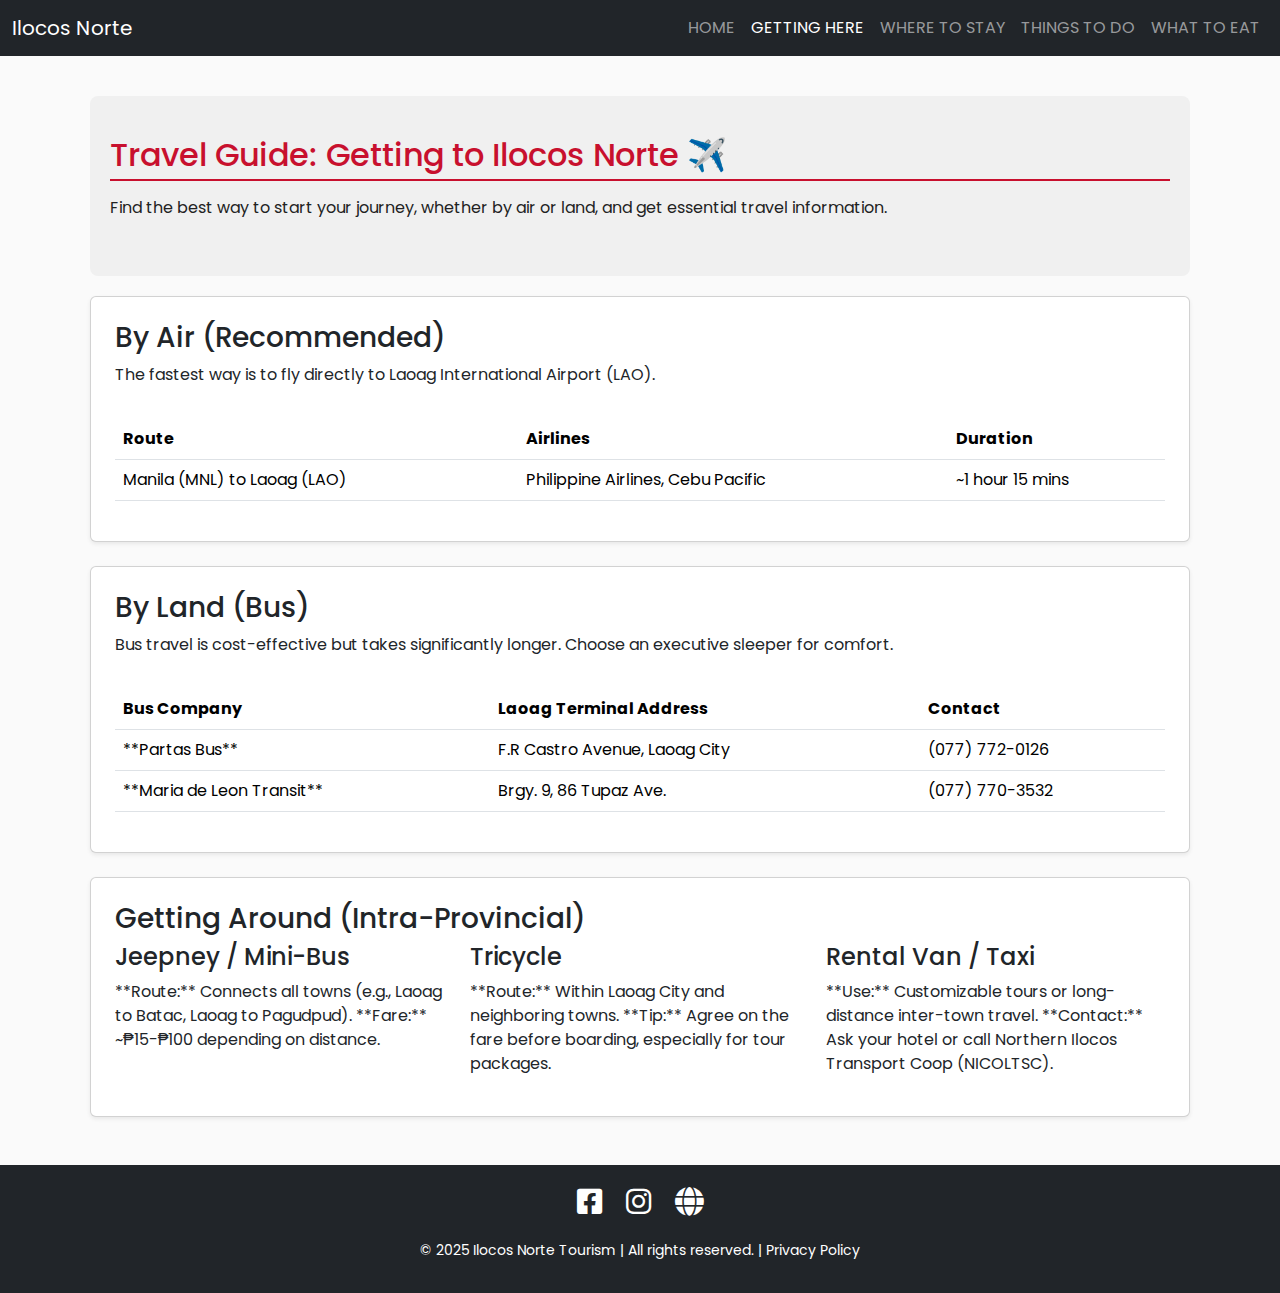
<file: PRoject AI/getting-here.html>
<!DOCTYPE html>
<html lang="en">
<head>
<meta charset="UTF-8">
<meta name="viewport" content="width=device-width, initial-scale=1.0">
<title>Ilocos Norte - Getting Here</title>
<link href="https://cdn.jsdelivr.net/npm/bootstrap@5.3.3/dist/css/bootstrap.min.css" rel="stylesheet" integrity="sha384-QWTKZyjpPEjISv5WaRU9OFeRpok6YctnYmDr5pNlyT2bRjXh0JMhjY6hW+ALEwIH" crossorigin="anonymous">
<link href="https://fonts.googleapis.com/css2?family=Poppins:wght@400;600&display=swap" rel="stylesheet">
<link rel="stylesheet" href="https://cdnjs.cloudflare.com/ajax/libs/font-awesome/6.0.0/css/all.min.css">
<link rel="stylesheet" href="styles.css">
</head>
<body>

<header>
  <nav class="navbar navbar-expand-lg navbar-dark bg-dark fixed-top">
    <div class="container-fluid">
      <a class="navbar-brand" href="index.html">Ilocos Norte</a>
      <button class="navbar-toggler" type="button" data-bs-toggle="collapse" data-bs-target="#navbarNav" aria-controls="navbarNav" aria-expanded="false" aria-label="Toggle navigation">
        <span class="navbar-toggler-icon"></span>
      </button>
      <div class="collapse navbar-collapse justify-content-end" id="navbarNav">
        <ul class="navbar-nav">
          <li class="nav-item"><a class="nav-link" href="index.html">HOME</a></li>
          <li class="nav-item"><a class="nav-link active" aria-current="page" href="getting-here.html">GETTING HERE</a></li>
          <li class="nav-item"><a class="nav-link" href="where-to-stay.html">WHERE TO STAY</a></li>
          <li class="nav-item"><a class="nav-link" href="things-to-do.html">THINGS TO DO</a></li>
          <li class="nav-item"><a class="nav-link" href="what-to-eat.html">WHAT TO EAT</a></li>
        </ul>
      </div>
    </div>
  </nav>
</header>

<div class="container my-5 pt-5">

  <section class="info-section">
    <h2>Travel Guide: Getting to Ilocos Norte ✈️</h2>
    <p>Find the best way to start your journey, whether by air or land, and get essential travel information.</p>
  </section>

  <div class="card p-4 shadow-sm mb-4 transport-card">
    <h3>By Air (Recommended)</h3>
    <p>The fastest way is to fly directly to Laoag International Airport (LAO).</p>
    <div class="table-responsive mt-3">
        <table class="table table-hover">
            <thead class="bg-light">
                <tr><th>Route</th><th>Airlines</th><th>Duration</th></tr>
            </thead>
            <tbody>
                <tr><td>Manila (MNL) to Laoag (LAO)</td><td>Philippine Airlines, Cebu Pacific</td><td>~1 hour 15 mins</td></tr>
            </tbody>
        </table>
    </div>
  </div>

  <div class="card p-4 shadow-sm mb-4 transport-card">
    <h3>By Land (Bus)</h3>
    <p>Bus travel is cost-effective but takes significantly longer. Choose an executive sleeper for comfort.</p>
    <div class="table-responsive mt-3">
        <table class="table table-hover">
            <thead class="bg-light">
                <tr><th>Bus Company</th><th>Laoag Terminal Address</th><th>Contact</th></tr>
            </thead>
            <tbody>
                <tr>
                    <td>**Partas Bus**</td>
                    <td>F.R Castro Avenue, Laoag City</td>
                    <td>(077) 772-0126</td>
                </tr>
                <tr>
                    <td>**Maria de Leon Transit**</td>
                    <td>Brgy. 9, 86 Tupaz Ave.</td>
                    <td>(077) 770-3532</td>
                </tr>
            </tbody>
        </table>
    </div>
  </div>

  <div class="card p-4 shadow-sm mb-4 transport-card">
    <h3>Getting Around (Intra-Provincial)</h3>
    <div class="row g-3">
        <div class="col-md-4">
            <h4>Jeepney / Mini-Bus</h4>
            <p>**Route:** Connects all towns (e.g., Laoag to Batac, Laoag to Pagudpud). **Fare:** ~₱15-₱100 depending on distance.</p>
        </div>
        <div class="col-md-4">
            <h4>Tricycle</h4>
            <p>**Route:** Within Laoag City and neighboring towns. **Tip:** Agree on the fare before boarding, especially for tour packages.</p>
        </div>
        <div class="col-md-4">
            <h4>Rental Van / Taxi</h4>
            <p>**Use:** Customizable tours or long-distance inter-town travel. **Contact:** Ask your hotel or call Northern Ilocos Transport Coop (NICOLTSC).</p>
        </div>
    </div>
  </div>

</div>

<footer class="footer bg-dark text-white text-center py-3 mt-5">
    <div class="container text-center">
        <div class="social-links mb-3">
            <a href="https://www.facebook.com/IlocosNorteOfficial" target="_blank" aria-label="Ilocos Norte Tourism Facebook"><i class="fab fa-facebook-square"></i></a>
            <a href="https://www.instagram.com/ilocosnortetourism/" target="_blank" aria-label="Ilocos Norte Tourism Instagram"><i class="fab fa-instagram"></i></a>
            <a href="https://ilocosnorte.ph/" target="_blank" aria-label="Ilocos Norte Official Website"><i class="fas fa-globe"></i></a>
        </div>
        <p>© 2025 Ilocos Norte Tourism | All rights reserved. | <a href="#" class="text-white text-decoration-none">Privacy Policy</a></p>
    </div>
</footer>

<script src="https://cdn.jsdelivr.net/npm/bootstrap@5.3.3/dist/js/bootstrap.bundle.min.js" integrity="sha384-YvpcrYf0tY3lHB60NNkmXc5s9fDVZLESaAA55NDzOxhy9GkcIdslK1eN7N6jIeHz" crossorigin="anonymous"></script>
<script src="script.js"></script>

</body>
</html>
</file>
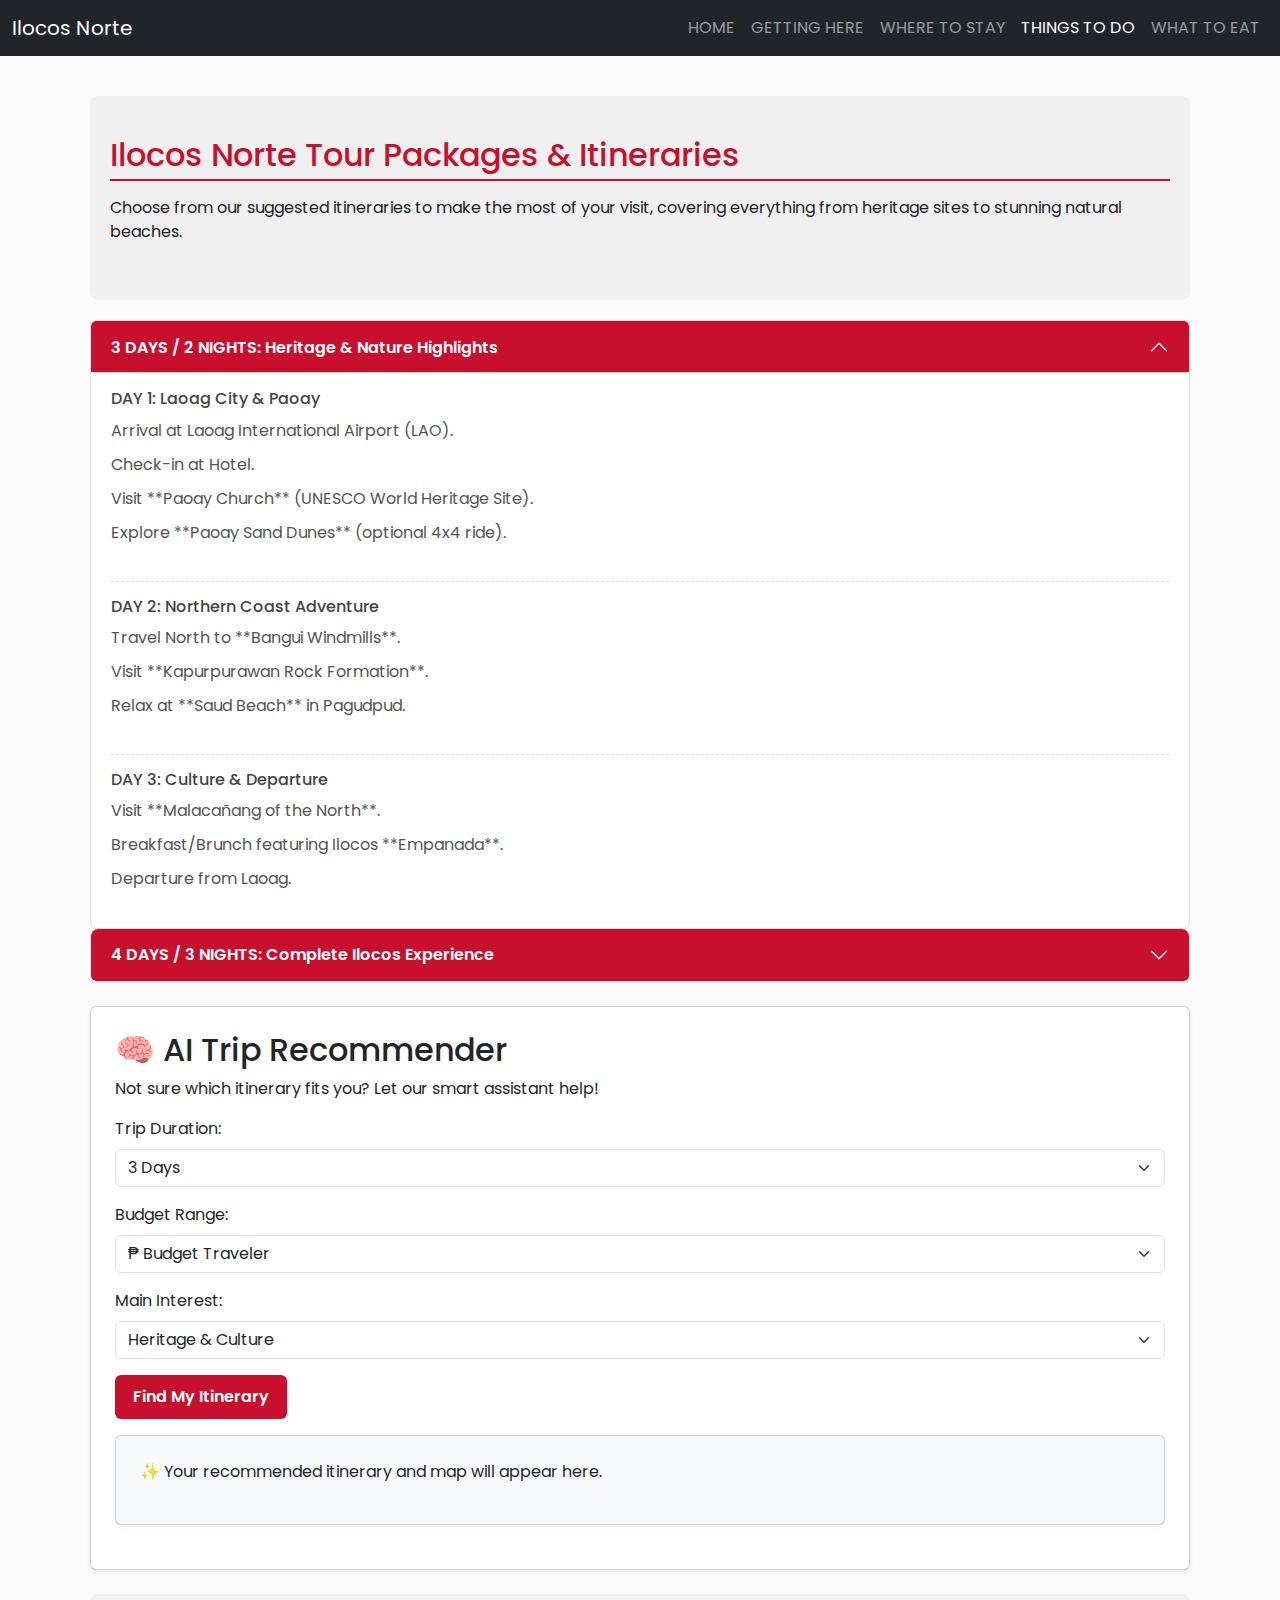
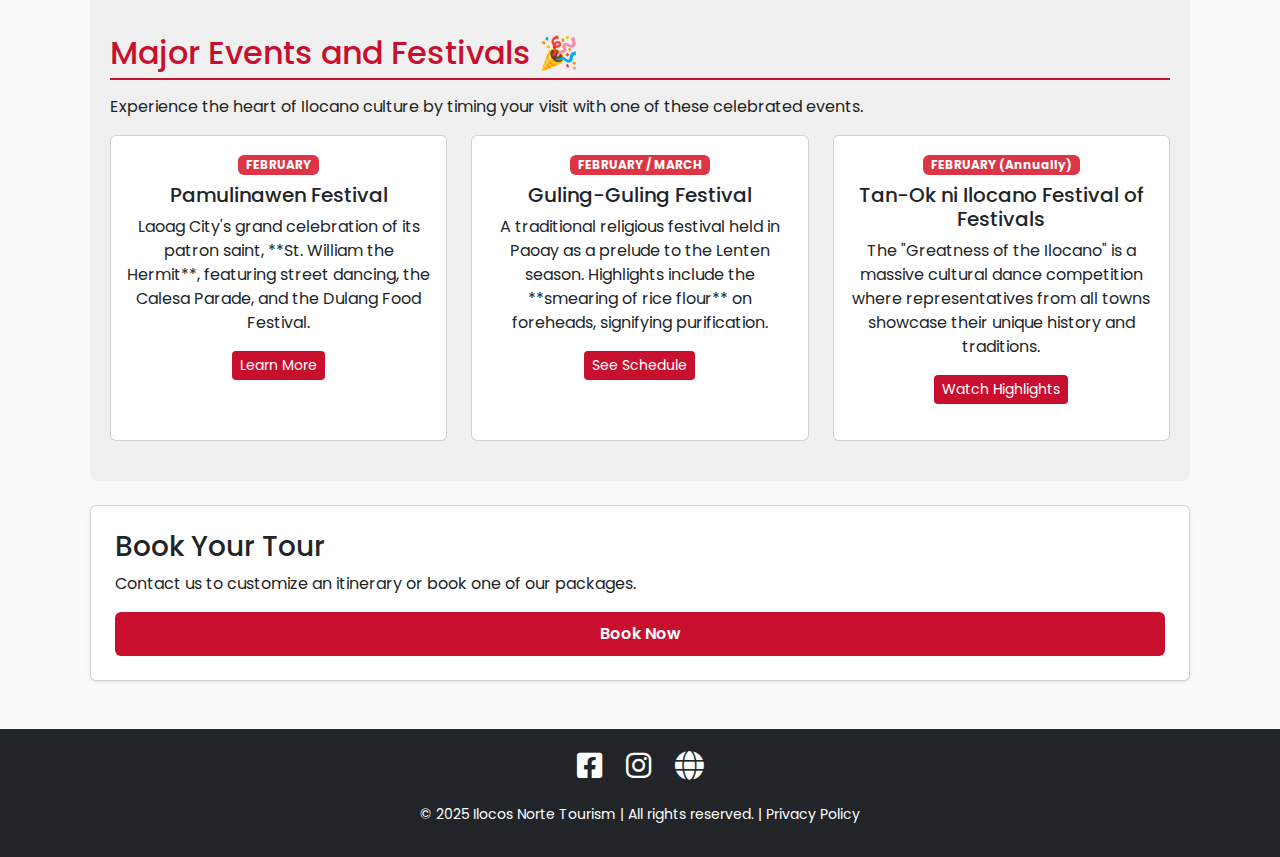
<file: PRoject AI/things-to-do.html>
<!DOCTYPE html>
<html lang="en">
<head>
<meta charset="UTF-8">
<meta name="viewport" content="width=device-width, initial-scale=1.0">
<title>Ilocos Norte - Tour Packages & Itineraries</title>
<link href="https://cdn.jsdelivr.net/npm/bootstrap@5.3.3/dist/css/bootstrap.min.css" rel="stylesheet" integrity="sha384-QWTKZyjpPEjISv5WaRU9OFeRpok6YctnYmDr5pNlyT2bRjXh0JMhjY6hW+ALEwIH" crossorigin="anonymous">
<link href="https://fonts.googleapis.com/css2?family=Poppins:wght@400;600&display=swap" rel="stylesheet">
<link rel="stylesheet" href="https://cdnjs.cloudflare.com/ajax/libs/font-awesome/6.0.0/css/all.min.css">
<link rel="stylesheet" href="styles.css">
</head>
<body>

<header>
  <nav class="navbar navbar-expand-lg navbar-dark bg-dark fixed-top">
    <div class="container-fluid">
      <a class="navbar-brand" href="index.html">Ilocos Norte</a>
      <button class="navbar-toggler" type="button" data-bs-toggle="collapse" data-bs-target="#navbarNav" aria-controls="navbarNav" aria-expanded="false" aria-label="Toggle navigation">
        <span class="navbar-toggler-icon"></span>
      </button>
      <div class="collapse navbar-collapse justify-content-end" id="navbarNav">
        <ul class="navbar-nav">
          <li class="nav-item"><a class="nav-link" href="index.html">HOME</a></li>
          <li class="nav-item"><a class="nav-link" href="getting-here.html">GETTING HERE</a></li>
          <li class="nav-item"><a class="nav-link" href="where-to-stay.html">WHERE TO STAY</a></li>
          <li class="nav-item"><a class="nav-link active" aria-current="page" href="things-to-do.html">THINGS TO DO</a></li>
          <li class="nav-item"><a class="nav-link" href="what-to-eat.html">WHAT TO EAT</a></li>
        </ul>
      </div>
    </div>
  </nav>
</header>

<div class="container my-5 pt-5">
  
  <section class="info-section">
    <h2>Ilocos Norte Tour Packages & Itineraries</h2>
    <p>Choose from our suggested itineraries to make the most of your visit, covering everything from heritage sites to stunning natural beaches.</p>
  </section>

  <div class="accordion" id="itinerariesBootstrap">
    
    <div class="accordion-item">
      <h2 class="accordion-header" id="headingOne">
        <button class="accordion-button" type="button" data-bs-toggle="collapse" data-bs-target="#collapseOne" aria-expanded="true" aria-controls="collapseOne">
          3 DAYS / 2 NIGHTS: Heritage & Nature Highlights
        </button>
      </h2>
      <div id="collapseOne" class="accordion-collapse collapse show" aria-labelledby="headingOne" data-bs-parent="#itinerariesBootstrap">
        <div class="accordion-body">
          <div class="itinerary-day">
            <h4>DAY 1: Laoag City & Paoay</h4>
            <ul>
              <li>Arrival at Laoag International Airport (LAO).</li>
              <li>Check-in at Hotel.</li>
              <li>Visit **Paoay Church** (UNESCO World Heritage Site).</li>
              <li>Explore **Paoay Sand Dunes** (optional 4x4 ride).</li>
            </ul>
          </div>
          <div class="itinerary-day">
            <h4>DAY 2: Northern Coast Adventure</h4>
            <ul>
              <li>Travel North to **Bangui Windmills**.</li>
              <li>Visit **Kapurpurawan Rock Formation**.</li>
              <li>Relax at **Saud Beach** in Pagudpud.</li>
            </ul>
          </div>
          <div class="itinerary-day">
            <h4>DAY 3: Culture & Departure</h4>
            <ul>
              <li>Visit **Malacañang of the North**.</li>
              <li>Breakfast/Brunch featuring Ilocos **Empanada**.</li>
              <li>Departure from Laoag.</li>
            </ul>
          </div>
        </div>
      </div>
    </div>

    <div class="accordion-item">
      <h2 class="accordion-header" id="headingTwo">
        <button class="accordion-button collapsed" type="button" data-bs-toggle="collapse" data-bs-target="#collapseTwo" aria-expanded="false" aria-controls="collapseTwo">
          4 DAYS / 3 NIGHTS: Complete Ilocos Experience
        </button>
      </h2>
      <div id="collapseTwo" class="accordion-collapse collapse" aria-labelledby="headingTwo" data-bs-parent="#itinerariesBootstrap">
        <div class="accordion-body">
          <div class="itinerary-day">
            <h4>DAY 1: Arrival & Culture Immersion</h4>
            <p>Similar to Day 1 of the 3D/2N itinerary, plus a visit to the Sinking Bell Tower.</p>
          </div>
          <div class="itinerary-day">
            <h4>DAY 2: Northern Beauty</h4>
            <p>Full day dedicated to Pagudpud's coast (Bangui, Kapurpurawan, Blue Lagoon).</p>
          </div>
          <div class="itinerary-day">
            <h4>DAY 3: Vigan Side Trip (Ilocos Sur)</h4>
            <p>A day trip to the neighboring province to explore **Calle Crisologo** and Bantay Bell Tower.</p>
          </div>
          <div class="itinerary-day">
            <h4>DAY 4: Leisure & Departure</h4>
            <p>Shopping for Ilocano treats like **Bagnet** and **Chichacorn** before heading to the airport.</p>
          </div>
        </div>
      </div>
    </div>
  </div>

  <section class="card p-4 shadow-sm mt-4 ai-itinerary">
    <h2>🧠 AI Trip Recommender</h2>
    <p>Not sure which itinerary fits you? Let our smart assistant help!</p>

    <form id="aiForm">
      <div class="mb-3">
        <label for="duration" class="form-label">Trip Duration:</label>
        <select id="duration" class="form-select">
          <option value="3">3 Days</option>
          <option value="4">4 Days</option>
          <option value="5">5+ Days</option>
        </select>
      </div>

      <div class="mb-3">
        <label for="budget" class="form-label">Budget Range:</label>
        <select id="budget" class="form-select">
          <option value="budget">₱ Budget Traveler</option>
          <option value="midrange">₱₱ Midrange</option>
          <option value="luxury">₱₱₱ Luxury</option>
        </select>
      </div>

      <div class="mb-3">
        <label for="interest" class="form-label">Main Interest:</label>
        <select id="interest" class="form-select">
          <option value="heritage">Heritage & Culture</option>
          <option value="beach">Beaches & Nature</option>
          <option value="adventure">Adventure</option>
          <option value="food">Food & Local Experience</option>
        </select>
      </div>

      <button type="button" class="btn btn-danger" onclick="recommendItinerary()">Find My Itinerary</button>
    </form>

    <div id="aiResult" class="card p-4 shadow-sm mt-3 result-box" style="background-color:#f8f9fa;">
      <p>✨ Your recommended itinerary and map will appear here.</p>
    </div>
  </section>
  
  <section class="info-section mt-4">
    <h2>Major Events and Festivals 🎉</h2>
    <p>Experience the heart of Ilocano culture by timing your visit with one of these celebrated events.</p>
    <div class="row row-cols-1 row-cols-md-3 g-4">
      <div class="col">
        <div class="card h-100 text-center">
            <div class="card-body">
                <span class="badge bg-danger mb-2">FEBRUARY</span>
                <h5 class="card-title">Pamulinawen Festival</h5>
                <p class="card-text">Laoag City's grand celebration of its patron saint, **St. William the Hermit**, featuring street dancing, the Calesa Parade, and the Dulang Food Festival.</p>
                <button class="btn btn-sm btn-outline-danger">Learn More</button>
            </div>
        </div>
      </div>
      <div class="col">
        <div class="card h-100 text-center">
            <div class="card-body">
                <span class="badge bg-danger mb-2">FEBRUARY / MARCH</span>
                <h5 class="card-title">Guling-Guling Festival</h5>
                <p class="card-text">A traditional religious festival held in Paoay as a prelude to the Lenten season. Highlights include the **smearing of rice flour** on foreheads, signifying purification.</p>
                <button class="btn btn-sm btn-outline-danger">See Schedule</button>
            </div>
        </div>
      </div>
      <div class="col">
        <div class="card h-100 text-center">
            <div class="card-body">
                <span class="badge bg-danger mb-2">FEBRUARY (Annually)</span>
                <h5 class="card-title">Tan-Ok ni Ilocano Festival of Festivals</h5>
                <p class="card-text">The "Greatness of the Ilocano" is a massive cultural dance competition where representatives from all towns showcase their unique history and traditions.</p>
                <button class="btn btn-sm btn-outline-danger">Watch Highlights</button>
            </div>
        </div>
      </div>
    </div>
  </section>

  <div class="card p-4 shadow-sm mt-4" id="contact">
    <h3>Book Your Tour</h3>
    <p>Contact us to customize an itinerary or book one of our packages.</p>
    <button class="btn btn-danger" onclick="alert('Proceeding to Booking Form...')">Book Now</button>
  </div>
</div>

<footer class="footer bg-dark text-white text-center py-3 mt-5">
    <div class="container text-center">
        <div class="social-links mb-3">
            <a href="https://www.facebook.com/IlocosNorteOfficial" target="_blank" aria-label="Ilocos Norte Tourism Facebook"><i class="fab fa-facebook-square"></i></a>
            <a href="https://www.instagram.com/ilocosnortetourism/" target="_blank" aria-label="Ilocos Norte Tourism Instagram"><i class="fab fa-instagram"></i></a>
            <a href="https://ilocosnorte.ph/" target="_blank" aria-label="Ilocos Norte Official Website"><i class="fas fa-globe"></i></a>
        </div>
        <p>© 2025 Ilocos Norte Tourism | All rights reserved. | <a href="#" class="text-white text-decoration-none">Privacy Policy</a></p>
    </div>
</footer>

<script src="https://cdn.jsdelivr.net/npm/bootstrap@5.3.3/dist/js/bootstrap.bundle.min.js" integrity="sha384-YvpcrYf0tY3lHB60NNkmXc5s9fDVZLESaAA55NDzOxhy9GkcIdslK1eN7N6jIeHz" crossorigin="anonymous"></script>

<script>
/**
 * Saves the suggested itinerary as a text file.
 */
function saveItinerary(title, sites) {
    const itineraryText = `Ilocos Norte Trip Itinerary: ${title}\n\nKey Destinations:\n${sites.replace(/<li>/g, '\n- ').replace(/<\/li>/g, '').trim()}\n\n--- End of Itinerary ---\n\n(Generated on ${new Date().toLocaleDateString()})`;
    
    const blob = new Blob([itineraryText], { type: 'text/plain' });
    const url = URL.createObjectURL(blob);
    
    const a = document.createElement('a');
    a.href = url;
    a.download = 'Ilocos_Norte_Itinerary.txt';
    document.body.appendChild(a);
    a.click();
    document.body.removeChild(a);
    
    alert('Itinerary saved as Ilocos_Norte_Itinerary.txt!');
}

/**
 * Generates a stable Google Maps embedded URL for a route based on key sites.
 * Ilocos Sur sites are filtered out to keep the map focused on Ilocos Norte.
 */
function generateMapUrl(sites) {
    // 1. Clean the site names and ensure they are searchable locations
    const mapLocations = sites
        .map(site => site.replace(/\*\*.*?\*\*|\(|\)|\*|✅| (Food Tour)| (Beach)| (Adventure)| (Quick Visit)| (Nature Focus)| (Trek)| (Local Market)| (tasting)/g, '').trim()) 
        .filter(site => 
            site.toLowerCase() !== 'leisure day' && 
            site.toLowerCase() !== '2-day vigan/ilocos sur exploration' &&
            site.toLowerCase() !== 'all major ilocos norte sites' &&
            // Filter to exclude Ilocos Sur locations (Vigan, Baluarte, etc.)
            !site.toLowerCase().includes('vigan') && 
            !site.toLowerCase().includes('baluarte') 
        ) 
        .join(' to '); // Join locations with ' to ' for a multi-point search

    // 2. Base URL for Google Maps embedded search (FIXED: Using a standard embeddable search query)
    const baseUrl = "https://maps.google.com/maps?q=";

    // 3. Construct the full URL for the iframe
    return baseUrl + encodeURIComponent(mapLocations + ", Ilocos Norte, Philippines") + '&t=&z=10&ie=UTF8&iwloc=&output=embed';
}

/**
 * Enhanced Rule-Based Expert System for Itinerary Recommendation (Logic kept intact)
 */
function recommendItinerary() {
    // 1. Get user preferences and elements
    const duration = document.getElementById("duration").value;
    const budget = document.getElementById("budget").value;
    const interest = document.getElementById("interest").value;
    const resultBox = document.getElementById("aiResult");

    let suggestion = "";
    let focusSites = []; // Array to hold sites for map generation
    
    // Clear previous results and show loading
    resultBox.innerHTML = "<p>⏳ Analyzing your preferences...</p>";
    resultBox.style.display = 'block';
    
    // Simulate API call delay
    setTimeout(() => {
        // --- Rule-Based Logic (Expert System) ---
        if (duration === "3" && interest === "heritage") {
            suggestion = "✨ **3-Day Heritage Explorer:** Focus on the **3D/2N Heritage & Nature** package, specifically prioritizing **Paoay Church** (UNESCO) and cultural sites in Laoag.";
            focusSites = ['Paoay Church', 'Laoag Cathedral', 'Sinking Bell Tower', 'Malacañang of the North'];
        } else if (duration === "4" && interest === "beach") {
            suggestion = "🌊 **4-Day Northern Coast Complete:** We recommend the **4D/3N Complete Ilocos Experience**, with emphasis on the full day in **Pagudpud** (Blue Lagoon, Saud Beach).";
            focusSites = ['Bangui Windmills', 'Kapurpurawan Rock Formation', 'Patapat Viaduct', 'Blue Lagoon'];
        } else if (duration === "3" && interest === "adventure") {
            suggestion = "🚀 **3-Day Thrill Seeker:** Must include the **Paoay Sand Dunes 4x4 ride** and the trek to Kapurpurawan Rock Formation. Book optional adventure tours!";
            focusSites = ['Paoay Sand Dunes', 'Kapurpurawan Rock Formation', 'Kabigan Falls'];
        } else if (duration === "5" && budget === "luxury") {
            suggestion = "👑 **Custom 5+ Day Luxury Itinerary:** You have time for the Complete Experience *plus* an extended stay in Vigan. Contact us for a customized high-end package focusing on boutique hotels.";
            focusSites = ['Paoay Church', 'Patapat Viaduct', 'Fort Ilocandia', 'Vigan City']; // Vigan is filtered out in map function, but kept here for itinerary note
        } else if (interest === "food") {
            suggestion = "🍽️ **The Ilocos Foodie:** Our suggested itineraries can be customized for food, prioritizing local experiences like tasting Ilocos **Empanada**, **Bagnet**, and visiting local markets!";
            focusSites = ['Laoag Public Market', 'Batac Riverside Empanada'];
        } else if (duration === "4") {
            suggestion = "Try the **4D/3N Complete Ilocos Experience** — includes Laoag, Pagudpud, and even a side trip to Vigan!";
            focusSites = ['Paoay Church', 'Bangui Windmills', 'Kapurpurawan Rock Formation', 'Vigan City'];
        } else {
            suggestion = "We recommend the **3D/2N Heritage & Nature Highlights** — explore Paoay Church, Sand Dunes, and Pagudpud’s scenic coast!";
            focusSites = ['Paoay Church', 'Paoay Sand Dunes', 'Bangui Windmills'];
        }
        // --- End of Rule-Based Logic ---

        // --- Budget Estimation (Re-added) ---
        let baseCost = parseInt(duration) * 1500; // base per day (Budget)
        if (budget === "midrange") baseCost = parseInt(duration) * 3500; // Mid-range per day
        if (budget === "luxury") baseCost = parseInt(duration) * 7500; // Luxury per day
        const formattedPHP = baseCost.toLocaleString('en-PH');
        
        // Add cost to suggestion
        const title = suggestion.split(':')[0].replace(/(\*\*|✨|🌊|🚀|👑|🍽️|—)/g, '').trim(); // Clean title for save function
        suggestion += `<p>💰 Estimated Trip Cost (Excluding Flights): ₱${formattedPHP}</p>`;

        // Generate the Map URL (Uses the fixed generateMapUrl function)
        const mapUrl = generateMapUrl(focusSites);
        
        // Generate the list of key sites
        const sitesList = focusSites
            .filter(site => !site.toLowerCase().includes('vigan') && !site.toLowerCase().includes('ilocos sur'))
            .map(site => `<li>${site}</li>`).join('');

        // Update the results box with itinerary and map
        resultBox.innerHTML = `
            <h4 class="text-danger">${suggestion.split(':')[0]}</h4>
            <p class="mb-3">${suggestion.split(':')[1] || suggestion}</p>
            
            <h5 class="mt-3">Key Destinations:</h5>
            <ul>${sitesList}</ul>
            
            <p class="mt-3" style="font-size:0.9em; color:#555;">*This suggestion is based on our Rule-Based Expert System.</p>

            <h5 class="mt-4">📍 Suggested Route Map (Ilocos Norte Focus):</h5>
            <div class="map-container" style="height: 400px; width: 100%; overflow: hidden; border: 1px solid #ddd; border-radius: 4px;">
                <iframe
                    width="100%"
                    height="100%"
                    frameborder="0"
                    style="border:0"
                    src="${mapUrl}"
                    allowfullscreen>
                </iframe>
            </div>
            <button class="btn btn-danger mt-3" onclick="saveItinerary('${title}', '<ul>${sitesList}</ul>')">Save Itinerary</button>
        `;
    }, 500); // Small delay
}
</script>

</body>
</html>
</file>
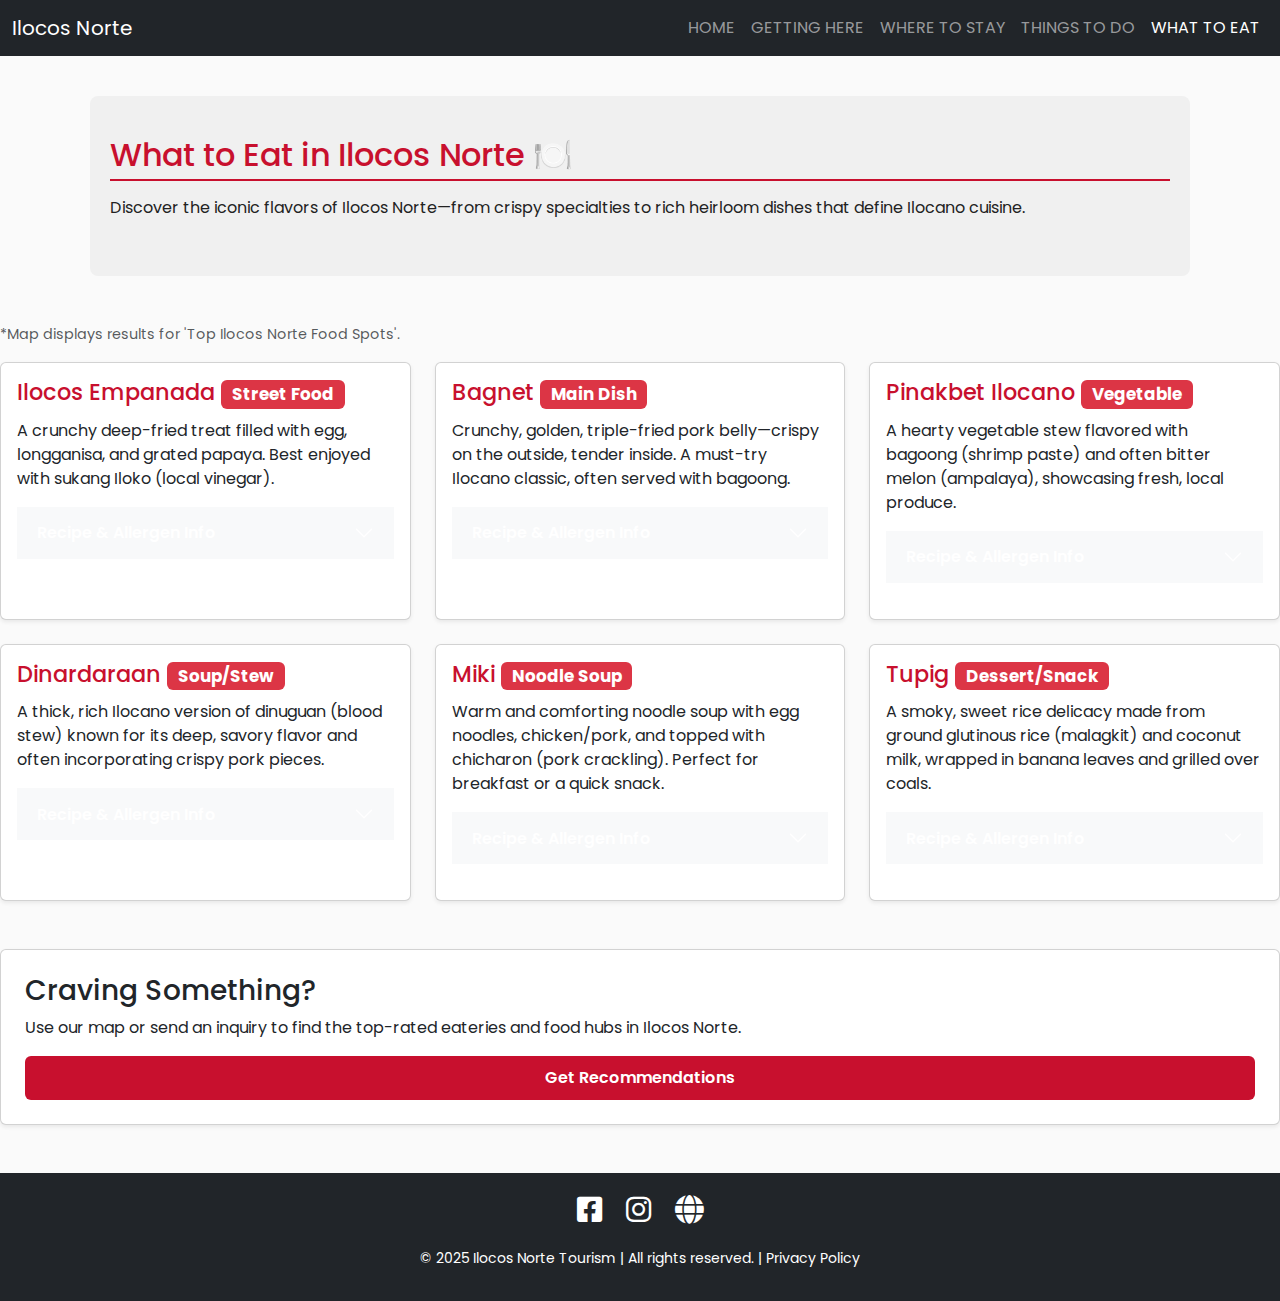
<file: PRoject AI/what-to-eat.html>
<!DOCTYPE html>
<html lang="en">
<head>
<meta charset="UTF-8">
<meta name="viewport" content="width=device-width, initial-scale=1.0">
<title>Ilocos Norte - What to Eat</title>
<link href="https://cdn.jsdelivr.net/npm/bootstrap@5.3.3/dist/css/bootstrap.min.css" rel="stylesheet" integrity="sha384-QWTKZyjpPEjISv5WaRU9OFeRpok6YctnYmDr5pNlyT2bRjXh0JMhjY6hW+ALEwIH" crossorigin="anonymous">
<link href="https://fonts.googleapis.com/css2?family=Poppins:wght@400;600&display=swap" rel="stylesheet">
<link rel="stylesheet" href="https://cdnjs.cloudflare.com/ajax/libs/font-awesome/6.0.0/css/all.min.css">
<link rel="stylesheet" href="styles.css">
</head>
<body>

<header>
  <nav class="navbar navbar-expand-lg navbar-dark bg-dark fixed-top">
    <div class="container-fluid">
      <a class="navbar-brand" href="index.html">Ilocos Norte</a>
      <button class="navbar-toggler" type="button" data-bs-toggle="collapse" data-bs-target="#navbarNav" aria-controls="navbarNav" aria-expanded="false" aria-label="Toggle navigation">
        <span class="navbar-toggler-icon"></span>
      </button>
      <div class="collapse navbar-collapse justify-content-end" id="navbarNav">
        <ul class="navbar-nav">
          <li class="nav-item"><a class="nav-link" href="index.html">HOME</a></li>
          <li class="nav-item"><a class="nav-link" href="getting-here.html">GETTING HERE</a></li>
          <li class="nav-item"><a class="nav-link" href="where-to-stay.html">WHERE TO STAY</a></li>
          <li class="nav-item"><a class="nav-link" href="things-to-do.html">THINGS TO DO</a></li>
          <li class="nav-item"><a class="nav-link active" aria-current="page" href="what-to-eat.html">WHAT TO EAT</a></li>
        </ul>
      </div>
    </div>
  </nav>
</header>

<div class="container my-5 pt-5">

  <section class="info-section">
    <h2>What to Eat in Ilocos Norte 🍽️</h2>
    <p>Discover the iconic flavors of Ilocos Norte—from crispy specialties to rich heirloom dishes that define Ilocano cuisine.</p>
  </section>

    </div>
    <p class="text-muted mt-2" style="font-size: 0.9em;">*Map displays results for 'Top Ilocos Norte Food Spots'.</p>
  </div>
  
  <div class="row row-cols-1 row-cols-md-2 row-cols-lg-3 g-4 food-grid">

    <div class="col">
      <div class="card h-100 shadow-sm food-item p-3">
        <h3>Ilocos Empanada <span class="badge bg-danger">Street Food</span></h3>
        <p>A crunchy deep-fried treat filled with egg, longganisa, and grated papaya. Best enjoyed with sukang Iloko (local vinegar).</p>
        <div class="accordion accordion-flush" id="accordionEmpanada">
            <div class="accordion-item">
                <h2 class="accordion-header">
                    <button class="accordion-button collapsed bg-light" type="button" data-bs-toggle="collapse" data-bs-target="#collapseEmpanada" aria-expanded="false" aria-controls="collapseEmpanada">
                        Recipe & Allergen Info
                    </button>
                </h2>
                <div id="collapseEmpanada" class="accordion-collapse collapse" data-bs-parent="#accordionEmpanada">
                    <div class="accordion-body">
                        <p class="mb-1"><strong>Ingredients:</strong> Rice flour crust, Vigan or Laoag longganisa (pork), egg, papaya/toge.</p>
                        <p class="mb-0 text-danger">⚠️ **Allergens:** Contains **Pork** and **Egg**. Crust is gluten-free (rice flour).</p>
                    </div>
                </div>
            </div>
        </div>
      </div>
    </div>

    <div class="col">
      <div class="card h-100 shadow-sm food-item p-3">
        <h3>Bagnet <span class="badge bg-danger">Main Dish</span></h3>
        <p>Crunchy, golden, triple-fried pork belly—crispy on the outside, tender inside. A must-try Ilocano classic, often served with bagoong.</p>
        <div class="accordion accordion-flush" id="accordionBagnet">
            <div class="accordion-item">
                <h2 class="accordion-header">
                    <button class="accordion-button collapsed bg-light" type="button" data-bs-toggle="collapse" data-bs-target="#collapseBagnet" aria-expanded="false" aria-controls="collapseBagnet">
                        Recipe & Allergen Info
                    </button>
                </h2>
                <div id="collapseBagnet" class="accordion-collapse collapse" data-bs-parent="#accordionBagnet">
                    <div class="accordion-body">
                        <p class="mb-1"><strong>Ingredients:</strong> Pork belly (liempo), salt, water.</p>
                        <p class="mb-0 text-danger">⚠️ **Allergens:** Contains **Pork**. Often dipped in a shrimp paste/fish sauce (**Bagoong**).</p>
                    </div>
                </div>
            </div>
        </div>
      </div>
    </div>
    
    <div class="col">
      <div class="card h-100 shadow-sm food-item p-3">
        <h3>Pinakbet Ilocano <span class="badge bg-danger">Vegetable</span></h3>
        <p>A hearty vegetable stew flavored with bagoong (shrimp paste) and often bitter melon (ampalaya), showcasing fresh, local produce.</p>
        <div class="accordion accordion-flush" id="accordionPinakbet">
            <div class="accordion-item">
                <h2 class="accordion-header">
                    <button class="accordion-button collapsed bg-light" type="button" data-bs-toggle="collapse" data-bs-target="#collapsePinakbet" aria-expanded="false" aria-controls="collapsePinakbet">
                        Recipe & Allergen Info
                    </button>
                </h2>
                <div id="collapsePinakbet" class="accordion-collapse collapse" data-bs-parent="#accordionPinakbet">
                    <div class="accordion-body">
                        <p class="mb-1"><strong>Ingredients:</strong> Squash, eggplant, okra, bitter melon, bagoong isda/hipon (fish/shrimp paste).</p>
                        <p class="mb-0 text-danger">⚠️ **Allergens:** Contains **Fish** or **Shellfish** (Bagoong). Can contain small pieces of pork/chicharon.</p>
                    </div>
                </div>
            </div>
        </div>
      </div>
    </div>

    <div class="col">
      <div class="card h-100 shadow-sm food-item p-3">
        <h3>Dinardaraan <span class="badge bg-danger">Soup/Stew</span></h3>
        <p>A thick, rich Ilocano version of dinuguan (blood stew) known for its deep, savory flavor and often incorporating crispy pork pieces.</p>
        <div class="accordion accordion-flush" id="accordionDinardaraan">
            <div class="accordion-item">
                <h2 class="accordion-header">
                    <button class="accordion-button collapsed bg-light" type="button" data-bs-toggle="collapse" data-bs-target="#collapseDinardaraan" aria-expanded="false" aria-controls="collapseDinardaraan">
                        Recipe & Allergen Info
                    </button>
                </h2>
                <div id="collapseDinardaraan" class="accordion-collapse collapse" data-bs-parent="#accordionDinardaraan">
                    <div class="accordion-body">
                        <p class="mb-1"><strong>Ingredients:</strong> Pork innards/meat, pig's blood, vinegar, siling haba.</p>
                        <p class="mb-0 text-danger">⚠️ **Allergens:** Contains **Pork**. Often served with rice cake (**Puto**) which may contain wheat.</p>
                    </div>
                </div>
            </div>
        </div>
      </div>
    </div>

    <div class="col">
      <div class="card h-100 shadow-sm food-item p-3">
        <h3>Miki <span class="badge bg-danger">Noodle Soup</span></h3>
        <p>Warm and comforting noodle soup with egg noodles, chicken/pork, and topped with chicharon (pork crackling). Perfect for breakfast or a quick snack.</p>
        <div class="accordion accordion-flush" id="accordionMiki">
            <div class="accordion-item">
                <h2 class="accordion-header">
                    <button class="accordion-button collapsed bg-light" type="button" data-bs-toggle="collapse" data-bs-target="#collapseMiki" aria-expanded="false" aria-controls="collapseMiki">
                        Recipe & Allergen Info
                    </button>
                </h2>
                <div id="collapseMiki" class="accordion-collapse collapse" data-bs-parent="#accordionMiki">
                    <div class="accordion-body">
                        <p class="mb-1"><strong>Ingredients:</strong> Egg noodles, chicken/pork broth, pork/chicken meat, egg, annatto oil.</p>
                        <p class="mb-0 text-danger">⚠️ **Allergens:** Contains **Gluten** (wheat noodles), **Egg**, and **Pork** (chicharon).</p>
                    </div>
                </div>
            </div>
        </div>
      </div>
    </div>

    <div class="col">
      <div class="card h-100 shadow-sm food-item p-3">
        <h3>Tupig <span class="badge bg-danger">Dessert/Snack</span></h3>
        <p>A smoky, sweet rice delicacy made from ground glutinous rice (malagkit) and coconut milk, wrapped in banana leaves and grilled over coals.</p>
        <div class="accordion accordion-flush" id="accordionTupig">
            <div class="accordion-item">
                <h2 class="accordion-header">
                    <button class="accordion-button collapsed bg-light" type="button" data-bs-toggle="collapse" data-bs-target="#collapseTupig" aria-expanded="false" aria-controls="collapseTupig">
                        Recipe & Allergen Info
                    </button>
                </h2>
                <div id="collapseTupig" class="accordion-collapse collapse" data-bs-parent="#accordionTupig">
                    <div class="accordion-body">
                        <p class="mb-1"><strong>Ingredients:</strong> Ground glutinous rice, coconut milk, molasses/sugar, sesame seeds.</p>
                        <p class="mb-0 text-success">✅ **Allergens:** Generally safe (Gluten-free, Vegan-friendly). Contains **Sesame**.</p>
                    </div>
                </div>
            </div>
        </div>
      </div>
    </div>

  </div> <div class="card p-4 shadow-sm mt-5" id="booking-inquiry">
    <h3>Craving Something?</h3>
    <p>Use our map or send an inquiry to find the top-rated eateries and food hubs in Ilocos Norte.</p>
    <button class="btn btn-danger" onclick="alert('Connecting you to Ilocos Norte Food Guide...')">Get Recommendations</button>
  </div>

</div>

<footer class="footer bg-dark text-white text-center py-3 mt-5">
    <div class="container text-center">
        <div class="social-links mb-3">
            <a href="https://www.facebook.com/IlocosNorteOfficial" target="_blank" aria-label="Ilocos Norte Tourism Facebook"><i class="fab fa-facebook-square"></i></a>
            <a href="https://www.instagram.com/ilocosnortetourism/" target="_blank" aria-label="Ilocos Norte Tourism Instagram"><i class="fab fa-instagram"></i></a>
            <a href="https://ilocosnorte.ph/" target="_blank" aria-label="Ilocos Norte Official Website"><i class="fas fa-globe"></i></a>
        </div>
        <p>© 2025 Ilocos Norte Tourism | All rights reserved. | <a href="#" class="text-white text-decoration-none">Privacy Policy</a></p>
    </div>
</footer>

<script src="https://cdn.jsdelivr.net/npm/bootstrap@5.3.3/dist/js/bootstrap.bundle.min.js" integrity="sha384-YvpcrYf0tY3lHB60NNkmXc5s9fDVZLESaAA55NDzOxhy9GkcIdslK1eN7N6jIeHz" crossorigin="anonymous"></script>
<script src="script.js"></script>

</body>
</html>
</file>
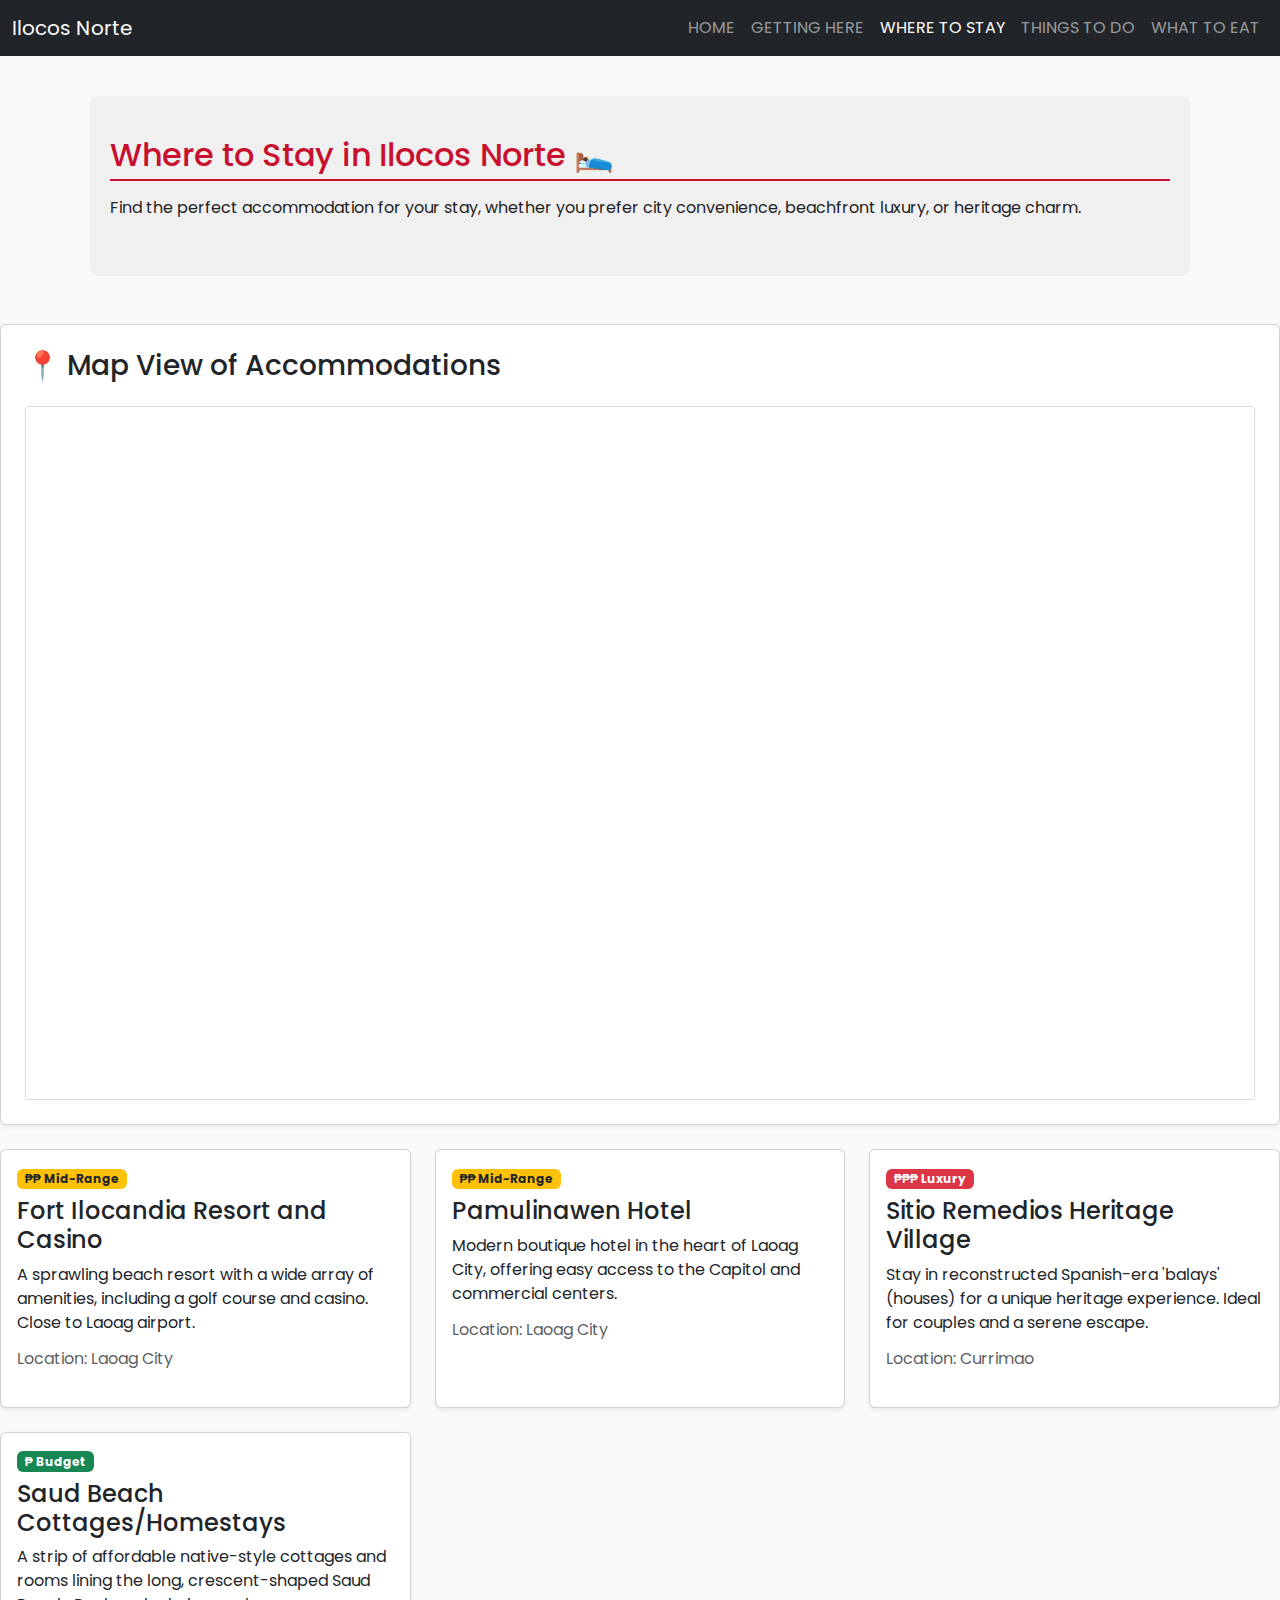
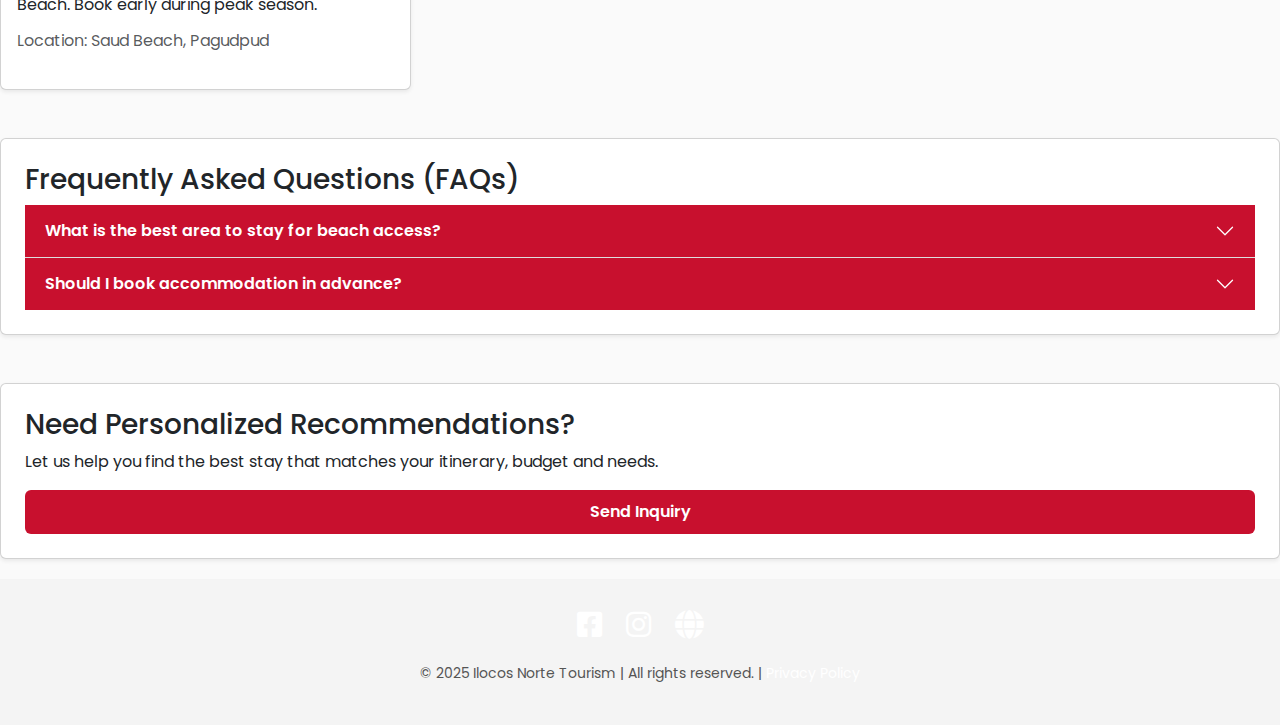
<file: PRoject AI/where-to-stay.html>
<!DOCTYPE html>
<html lang="en">
<head>
<meta charset="UTF-8">
<meta name="viewport" content="width=device-width, initial-scale=1.0">
<title>Ilocos Norte - Where to Stay</title>
<link href="https://cdn.jsdelivr.net/npm/bootstrap@5.3.3/dist/css/bootstrap.min.css" rel="stylesheet" integrity="sha384-QWTKZyjpPEjISv5WaRU9OFeRpok6YctnYmDr5pNlyT2bRjXh0JMhjY6hW+ALEwIH" crossorigin="anonymous">
<link href="https://fonts.googleapis.com/css2?family=Poppins:wght@400;600&display=swap" rel="stylesheet">
<link rel="stylesheet" href="https://cdnjs.cloudflare.com/ajax/libs/font-awesome/6.0.0/css/all.min.css">
<link rel="stylesheet" href="styles.css">
</head>
<body>

<header>
  <nav class="navbar navbar-expand-lg navbar-dark bg-dark fixed-top">
    <div class="container-fluid">
      <a class="navbar-brand" href="index.html">Ilocos Norte</a>
      <button class="navbar-toggler" type="button" data-bs-toggle="collapse" data-bs-target="#navbarNav" aria-controls="navbarNav" aria-expanded="false" aria-label="Toggle navigation">
        <span class="navbar-toggler-icon"></span>
      </button>
      <div class="collapse navbar-collapse justify-content-end" id="navbarNav">
        <ul class="navbar-nav">
          <li class="nav-item">
            <a class="nav-link" href="index.html">HOME</a>
          </li>
          <li class="nav-item">
            <a class="nav-link" href="getting-here.html">GETTING HERE</a>
          </li>
          <li class="nav-item">
            <a class="nav-link active" aria-current="page" href="where-to-stay.html">WHERE TO STAY</a>
          </li>
          <li class="nav-item">
            <a class="nav-link" href="things-to-do.html">THINGS TO DO</a>
          </li>
          <li class="nav-item">
            <a class="nav-link" href="what-to-eat.html">WHAT TO EAT</a>
          </li>
        </ul>
      </div>
    </div>
  </nav>
</header>

<div class="container my-5 pt-5">
  
  <section class="info-section">
    <h2>Where to Stay in Ilocos Norte 🛌</h2>
    <p>Find the perfect accommodation for your stay, whether you prefer city convenience, beachfront luxury, or heritage charm.</p>
  </section>

  </div>
  <div class="card p-4 shadow-sm mb-4" id="accommodation-map">
      <h3>📍 Map View of Accommodations</h3>
      <div class="map-container" style="height: 400px; width: 100%; overflow: hidden; border: 1px solid #ddd; border-radius: 4px;">
          <iframe
              width="100%"
              height="100%"
              frameborder="0"
              style="border:0"
              src="https://maps.google.com/maps?q=Hotels%20in%20Ilocos%20Norte&t=&z=10&ie=UTF8&iwloc=&output=embed" 
              allowfullscreen>
          </iframe>
      </div>
  </div>
  <div class="accommodation-list">
    
    <div class="row row-cols-1 row-cols-md-2 row-cols-lg-3 g-4">
      
      <div class="col">
          <div class="card h-100 shadow-sm">
              <div class="card-body">
                  <span class="badge bg-warning text-dark mb-2">₱₱ Mid-Range</span>
                  <h4 class="card-title">Fort Ilocandia Resort and Casino</h4>
                  <p class="card-text">A sprawling beach resort with a wide array of amenities, including a golf course and casino. Close to Laoag airport.</p>
                  <p class="card-subtitle text-muted location">Location: Laoag City</p>
              </div>
          </div>
      </div>

      <div class="col">
          <div class="card h-100 shadow-sm">
              <div class="card-body">
                  <span class="badge bg-warning text-dark mb-2">₱₱ Mid-Range</span>
                  <h4 class="card-title">Pamulinawen Hotel</h4>
                  <p class="card-text">Modern boutique hotel in the heart of Laoag City, offering easy access to the Capitol and commercial centers.</p>
                  <p class="card-subtitle text-muted location">Location: Laoag City</p>
              </div>
          </div>
      </div>

      <div class="col">
        <div class="card h-100 shadow-sm">
            <div class="card-body">
                <span class="badge bg-danger mb-2">₱₱₱ Luxury</span>
                <h4 class="card-title">Sitio Remedios Heritage Village</h4>
                <p class="card-text">Stay in reconstructed Spanish-era 'balays' (houses) for a unique heritage experience. Ideal for couples and a serene escape.</p>
                <p class="card-subtitle text-muted location">Location: Currimao</p>
            </div>
        </div>
      </div>

      <div class="col">
          <div class="card h-100 shadow-sm">
              <div class="card-body">
                  <span class="badge bg-success mb-2">₱ Budget</span>
                  <h4 class="card-title">Saud Beach Cottages/Homestays</h4>
                  <p class="card-text">A strip of affordable native-style cottages and rooms lining the long, crescent-shaped Saud Beach. Book early during peak season.</p>
                  <p class="card-subtitle text-muted location">Location: Saud Beach, Pagudpud</p>
              </div>
          </div>
      </div>
      
    </div>
  </div>

  <div class="card p-4 shadow-sm mt-5 mb-5" id="faqs">
    <h3>Frequently Asked Questions (FAQs)</h3>
    <div class="accordion accordion-flush" id="faqAccordion">
        <div class="accordion-item">
            <h2 class="accordion-header" id="headingOne">
                <button class="accordion-button collapsed" type="button" data-bs-toggle="collapse" data-bs-target="#collapseOne" aria-expanded="false" aria-controls="collapseOne">
                    What is the best area to stay for beach access?
                </button>
            </h2>
            <div id="collapseOne" class="accordion-collapse collapse" aria-labelledby="headingOne" data-bs-parent="#faqAccordion">
                <div class="accordion-body">
                    For pristine white-sand beaches, **Pagudpud** (specifically Saud Beach or Blue Lagoon) is highly recommended. Laoag offers more proximity to the city center and heritage sites.
                </div>
            </div>
        </div>
        <div class="accordion-item">
            <h2 class="accordion-header" id="headingTwo">
                <button class="accordion-button collapsed" type="button" data-bs-toggle="collapse" data-bs-target="#collapseTwo" aria-expanded="false" aria-controls="collapseTwo">
                    Should I book accommodation in advance?
                </button>
            </h2>
            <div id="collapseTwo" class="accordion-collapse collapse" aria-labelledby="headingTwo" data-bs-parent="#faqAccordion">
                <div class="accordion-body">
                    Yes, absolutely. During peak seasons (Holy Week, Christmas, and summer months of April/May), accommodation can be fully booked, especially for popular spots in Pagudpud and heritage sites like Sitio Remedios.
                </div>
            </div>
        </div>
    </div>
  </div>
  

  <div class="card p-4 shadow-sm mt-5" id="booking-inquiry">
    <h3>Need Personalized Recommendations?</h3>
    <p>Let us help you find the best stay that matches your itinerary, budget and needs.</p>
    <button class="btn btn-danger" onclick="alert('Sending inquiry to Accommodation Desk...')">Send Inquiry</button>
  </div>
</div>

<footer class="footer">
    <div class="container text-center">
        <div class="social-links mb-3">
            <a href="https://www.facebook.com/IlocosNorteOfficial" target="_blank" aria-label="Ilocos Norte Tourism Facebook"><i class="fab fa-facebook-square"></i></a>
            <a href="https://www.instagram.com/ilocosnortetourism/" target="_blank" aria-label="Ilocos Norte Tourism Instagram"><i class="fab fa-instagram"></i></a>
            <a href="https://ilocosnorte.ph/" target="_blank" aria-label="Ilocos Norte Official Website"><i class="fas fa-globe"></i></a>
        </div>
        <p>© 2025 Ilocos Norte Tourism | All rights reserved. | <a href="#" class="text-white text-decoration-none">Privacy Policy</a></p>
    </div>
</footer>

<script src="https://cdn.jsdelivr.net/npm/bootstrap@5.3.3/dist/js/bootstrap.bundle.min.js" integrity="sha384-YvpcrYf0tY3lHB60NNkmXc5s9fDVZLESaAA55NDzOxhy9GkcIdslK1eN7N6jIeHz" crossorigin="anonymous"></script>
<script src="script.js"></script>
</body>
</html>
</file>
<file: PRoject AI/styles.css>
/* --- Global Styles --- */
body {
    margin: 0;
    font-family: "Poppins", sans-serif;
    background: #fafafa;
    color: #222;
}

/* --- Content Sections --- */
/* Kept the container padding, but removed max-width as Bootstrap's .container handles it */
.container {
    padding: 0 20px;
}

.card, .event {
    /* Removed custom card styling as Bootstrap's .card and utility classes handle it */
    margin-bottom: 20px;
}

/* Custom button color */
button, .btn-danger {
    background: #c8102e !important;
    border: none !important;
    border-radius: 6px;
    padding: 10px 18px;
    cursor: pointer;
    font-weight: 600;
    transition: background-color 0.3s;
    color: white !important;
}

button:hover, .btn-danger:hover {
    background: #a00d26 !important;
}

/* Style for the placeholder info sections */
.info-section {
    padding: 40px 20px;
    margin-bottom: 20px;
    background-color: #f0f0f0;
    border-radius: 8px;
}

.info-section h2, .info-section h3 {
    color: #c8102e;
    border-bottom: 2px solid #c8102e;
    padding-bottom: 5px;
    margin-bottom: 15px;
}


/* ========================================= */
/* --- Hero Section (MUST BE KEPT) --- */
/* ========================================= */
.hero {
    position: relative;
    height: 100vh; 
    overflow: hidden;
    margin-bottom: 0; 
}

.hero video {
    width: 100%;
    height: 100%;
    object-fit: cover;
}

.hero-overlay {
    position: absolute;
    inset: 0;
    background: rgba(0, 0, 0, 0.4); /* Darker overlay */
    display: flex;
    flex-direction: column;
    justify-content: center;
    align-items: center; 
    padding: 40px;
    text-align: center;
}

.hero-title {
    color: white; 
    font-size: 48px; 
    font-weight: 700;
    margin: 0 0 15px;
    text-shadow: 2px 2px 4px rgba(0, 0, 0, 0.6);
}

.hero-sub {
    font-size: 20px;
    color: white; 
    max-width: 700px;
    text-shadow: 1px 1px 2px rgba(0, 0, 0, 0.6);
}

/* --- Footer --- */
.footer {
    text-align: center;
    padding: 25px;
    background: #f4f4f4;
    color: #555;
    font-size: 14px;
}

/* NEW: Footer Social Links */
.social-links a {
    color: white;
    font-size: 1.8rem;
    margin: 0 10px;
    transition: color 0.3s;
}

.social-links a:hover {
    color: #c8102e; /* Ilocos Red on hover */
}

/* --- Map Container Styles (KEPT) --- */
.map-container {
    overflow: hidden;
    padding-top: 56.25%; /* 16:9 Aspect Ratio */
    position: relative;
    margin-top: 15px;
}

.map-container iframe {
    position: absolute;
    top: 0;
    left: 0;
    width: 100%;
    height: 100%;
    border: 0;
}


/* --- Accordion Styles for Itineraries (KEPT for custom visual overrides) --- */
/* NOTE: The general structure is now Bootstrap's, but custom colors are applied here */
.accordion-item {
    border: 1px solid #ddd;
    border-radius: 8px;
    overflow: hidden;
}

.accordion-button:not(.collapsed) {
    background-color: #c8102e !important; /* Primary Ilocos red color */
    color: white !important;
    font-weight: 600;
}

.accordion-button:focus {
    box-shadow: none !important;
    border-color: #a00d26 !important;
}

.accordion-button::after {
    filter: brightness(0) invert(1); /* Makes the arrow white on active button */
}

/* Re-styling the accordion header to use custom colors */
.accordion-header {
  transition: background-color 0.3s;
}

.accordion-header:hover button:not(.collapsed) {
  background-color: #a00d26 !important;
}

.itinerary-day {
  margin-bottom: 15px;
  padding-bottom: 15px;
  border-bottom: 1px dashed #ddd;
}
.itinerary-day:last-child {
  border-bottom: none;
  margin-bottom: 0;
  padding-bottom: 0;
}
.itinerary-day h4 {
  color: #444;
  font-size: 16px;
  margin-bottom: 5px;
}
.itinerary-day ul {
  list-style-type: none;
  padding-left: 0;
}
.itinerary-day ul li {
  padding: 5px 0;
  color: #555;
}


/* --- Event/Festival Card Styles (KEPT, using Bootstrap grid now) --- */
.event-card-grid {
    /* Removed custom grid styles, now handled by Bootstrap row/cols */
    margin-top: 20px;
}
.event-card {
    /* Kept custom hover effect */
    transition: transform 0.2s;
}
.event-card:hover {
    transform: translateY(-5px);
    box-shadow: 0 6px 15px rgba(0, 0, 0, 0.15);
}
.event-card h3 {
    color: #c8102e;
    margin-top: 0;
}
.event-card .month {
    display: inline-block;
    background-color: #f4f4f4;
    color: #555;
    padding: 4px 10px;
    border-radius: 4px;
    font-size: 14px;
    font-weight: 600;
    margin-bottom: 10px;
}

/* NEW: Food Grid Styles (Updated for Bootstrap) */
.food-item {
    transition: transform 0.2s, box-shadow 0.2s;
}

.food-item:hover {
    transform: translateY(-3px);
    box-shadow: 0 4px 10px rgba(0, 0, 0, 0.1);
}

.food-item h3 {
    color: #c8102e;
    font-size: 1.4rem;
    margin-bottom: 10px;
}

/* NEW: Fix for the custom accordion inside the food cards */
.accordion-button.bg-light {
    background-color: #f8f9fa !important; /* Light gray background */
    color: #c8102e; /* Red text */
    font-weight: 600;
}
.accordion-button.bg-light:not(.collapsed) {
    background-color: #f0f0f0 !important; /* Slightly darker when open */
    color: #c8102e !important;
}

/* NEW: Carousel/Highlights Styles */
.carousel-caption {
    background: rgba(0, 0, 0, 0.6) !important;
    border-radius: 5px;
    padding: 10px !important;
}
</file>
